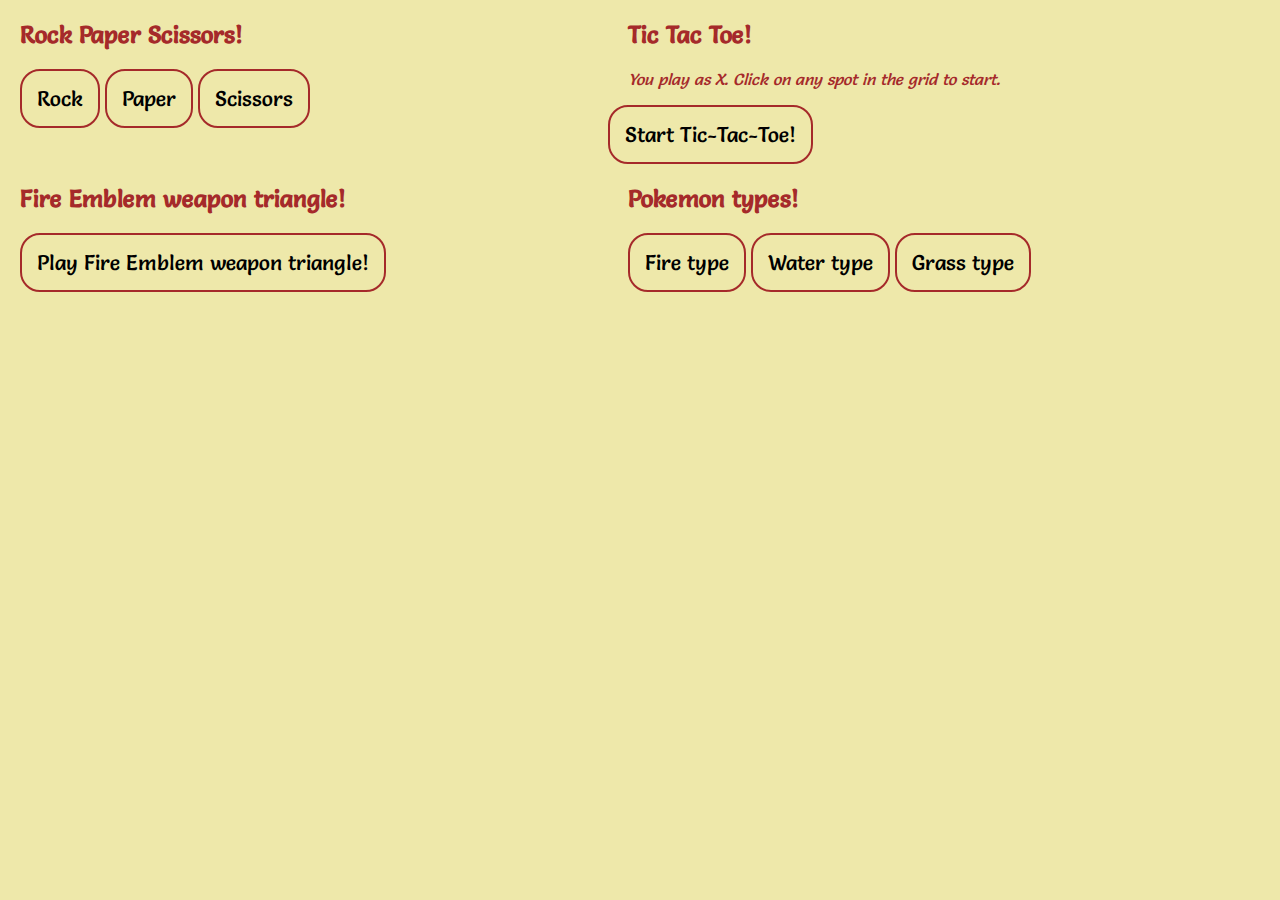
<file: index.html>
<!DOCTYPE html>
<html lang="en">
<head>
    <meta charset="UTF-8">
    <meta name="viewport" content="width=device-width, initial-scale=1.0">
    <link rel="stylesheet" href="game.css">
    <link rel="stylesheet" href="https://fonts.googleapis.com/css2?family=Salsa&display=swap">
    <title>Tic Tac Toe game!</title>
</head>
<body>
    <div class="container">
        <div class="rps_container">
            <h2>Rock Paper Scissors!</h3>
            <div class="rps_buttons">
                <button onclick="" id="player_rock">Rock</button>
                <button onclick="" id="player_paper">Paper</button>
                <button onclick="" id="player_scissors">Scissors</button>
            </div>
            <div id="rps_area"></div>
            <div id="rps_score"></div>
        </div>
        
        <div class="tto_container">
            <h2>Tic Tac Toe!</h2>
            <p>You play as X. Click on any spot in the grid to start.</p>
        </div>

        <div class="fe_container">
            <h2>Fire Emblem weapon triangle!</h3>
            <div class="fe_buttons">
                <button onclick="match_fe()">Play Fire Emblem weapon triangle!</button>
            </div>
            <div id="fe_area"></div>
            <div id="fe_score"></div>
        </div>
        
        <div class="pokemon_container">
            <h2>Pokemon types!</h3>
            <div id="pokemon_buttons">
                <button id="pokemon_fire">Fire type</button>
                <button id="pokemon_water">Water type</button>
                <button id="pokemon_grass">Grass type</button>
            </div>
            <div id="pokemon_area" style="font-size: 80%;"></div>
        </div>
    </div>
<script src="game.js"></script>
<script src="game2.js"></script>
<script src="game3.js"></script>
<script src="game4.js"></script>
</body>
</html>
</file>
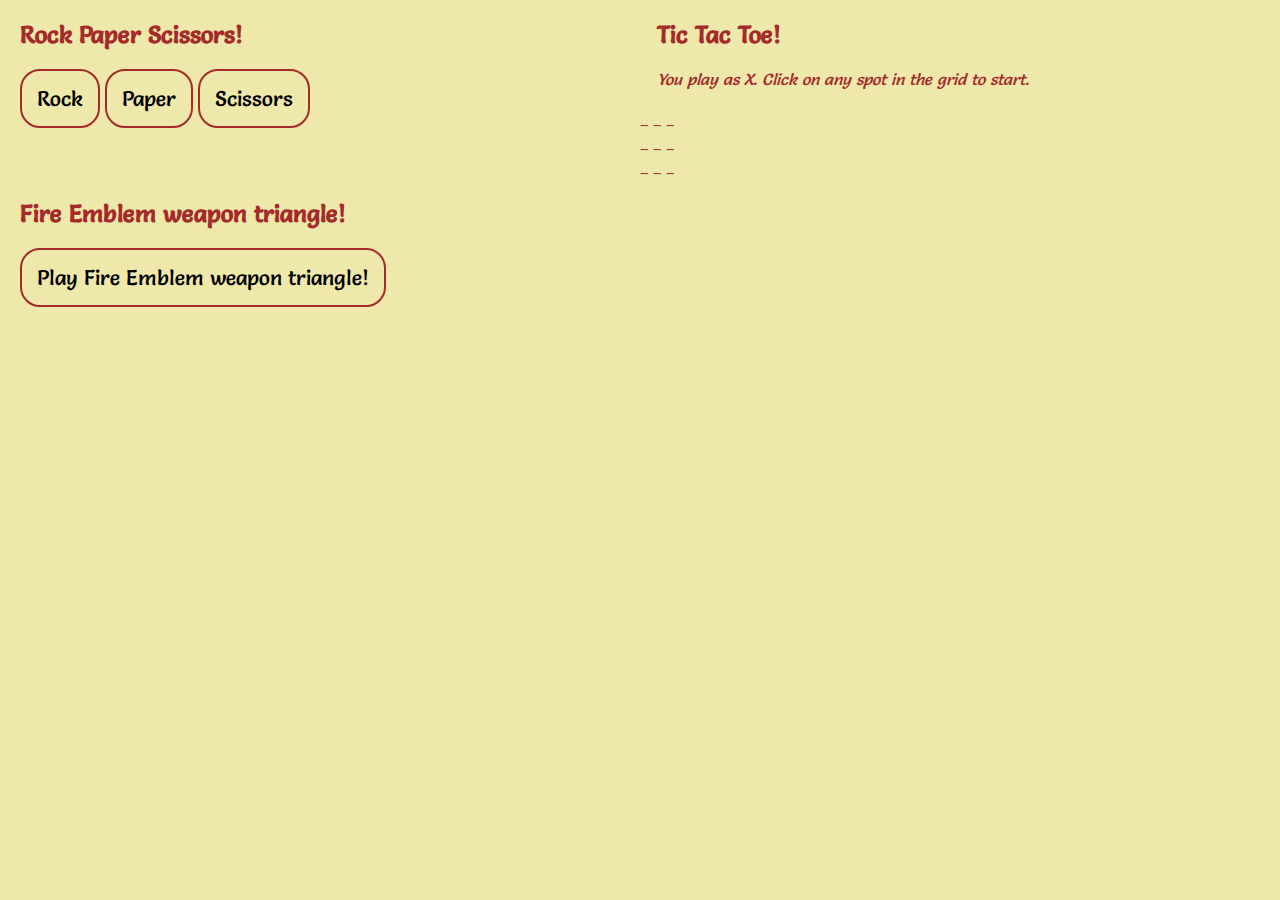
<file: game.html>
<!DOCTYPE html>
<html lang="en">
<head>
    <meta charset="UTF-8">
    <meta name="viewport" content="width=device-width, initial-scale=1.0">
    <link rel="stylesheet" href="game.css">
    <link rel="stylesheet" href="https://fonts.googleapis.com/css2?family=Salsa&display=swap">
    <title>Tic Tac Toe game!</title>
</head>
<body>
    <div class="container">
        <div class="rps_container">
            <h2>Rock Paper Scissors!</h3>
            <div class="rps_buttons">
                <button onclick="" id="player_rock">Rock</button>
                <button onclick="" id="player_paper">Paper</button>
                <button onclick="" id="player_scissors">Scissors</button>
            </div>
            <div id="rps_area"></div>
            <div id="rps_score"></div>
        </div>
        
        <div class="tto_container">
            <h2>Tic Tac Toe!</h2>
            <p>You play as X. Click on any spot in the grid to start.</p>
            <table>
                <tr>
                    <td id="topleft">
                        <div id="topleft_area">_</div>
                    </td>
                    <td id="topcenter">
                        <div id="topcenter_area">_</div>
                    </td>
                    <td id="topright">
                        <div id="topright_area">_</div>
                    </td>
                </tr>
                <tr>
                    <td id="midleft">
                        <div id="midleft_area">_</div>
                    </td>
                    <td id="midcenter">
                        <div id="midcenter_area">_</div>
                    </td>
                    <td id="midright">
                        <div id="midright_area">_</div>
                    </td>
                </tr>
                <tr>
                    <td id="botleft">
                        <div id="botleft_area">_</div>
                    </td>
                    <td id="botcenter">
                        <div id="botcenter_area">_</div>
                    </td>
                    <td id="botright">
                        <div id="botright_area">_</div>
                    </td>
                </tr>
            </table>
        </div>
        <div class="fe_container">
            <h2>Fire Emblem weapon triangle!</h3>
                <div class="fe_buttons">
                    <button onclick="match_fe()">Play Fire Emblem weapon triangle!</button>
                </div>
                <div id="fe_area"></div>
                <div id="fe_score"></div>
            </div>
        </div>
    </div>
<script src="game.js"></script>
<script src="game2.js"></script>
</body>
</html>
</file>
<file: game.css>
:root, html, body {
    margin: 0;
    padding: 0;
    font-family: 'Salsa';
    background-color: palegoldenrod;
    color: brown;
}

.container {
    display: grid;
    grid-template-areas:
        'rps tto'
        'fe pokemon'
    ;
}

.rps_container {
    grid-area: rps;
}

.tto_container {
    grid-area: tto;
}

.fe_container {
    grid-area: fe;
}

.pokemon_container {
    grid-area: pokemon;
}

h2 {
    margin-left: 20px;
}

p {
    margin-left: 20px;
    font-style: italic;
}

.rps_buttons, .fe_buttons, #rps_area, #rps_score, #pokemon_buttons {
    margin-left: 20px;
    margin-top: 10px;
}

button {
    border: 2px solid brown;
    border-radius: 20px;
    padding: 15px;
    background-color: transparent;
    font-family: 'Salsa';
    font-size: 130%;
}

button:hover {
    background-color: chocolate;
}
</file>
